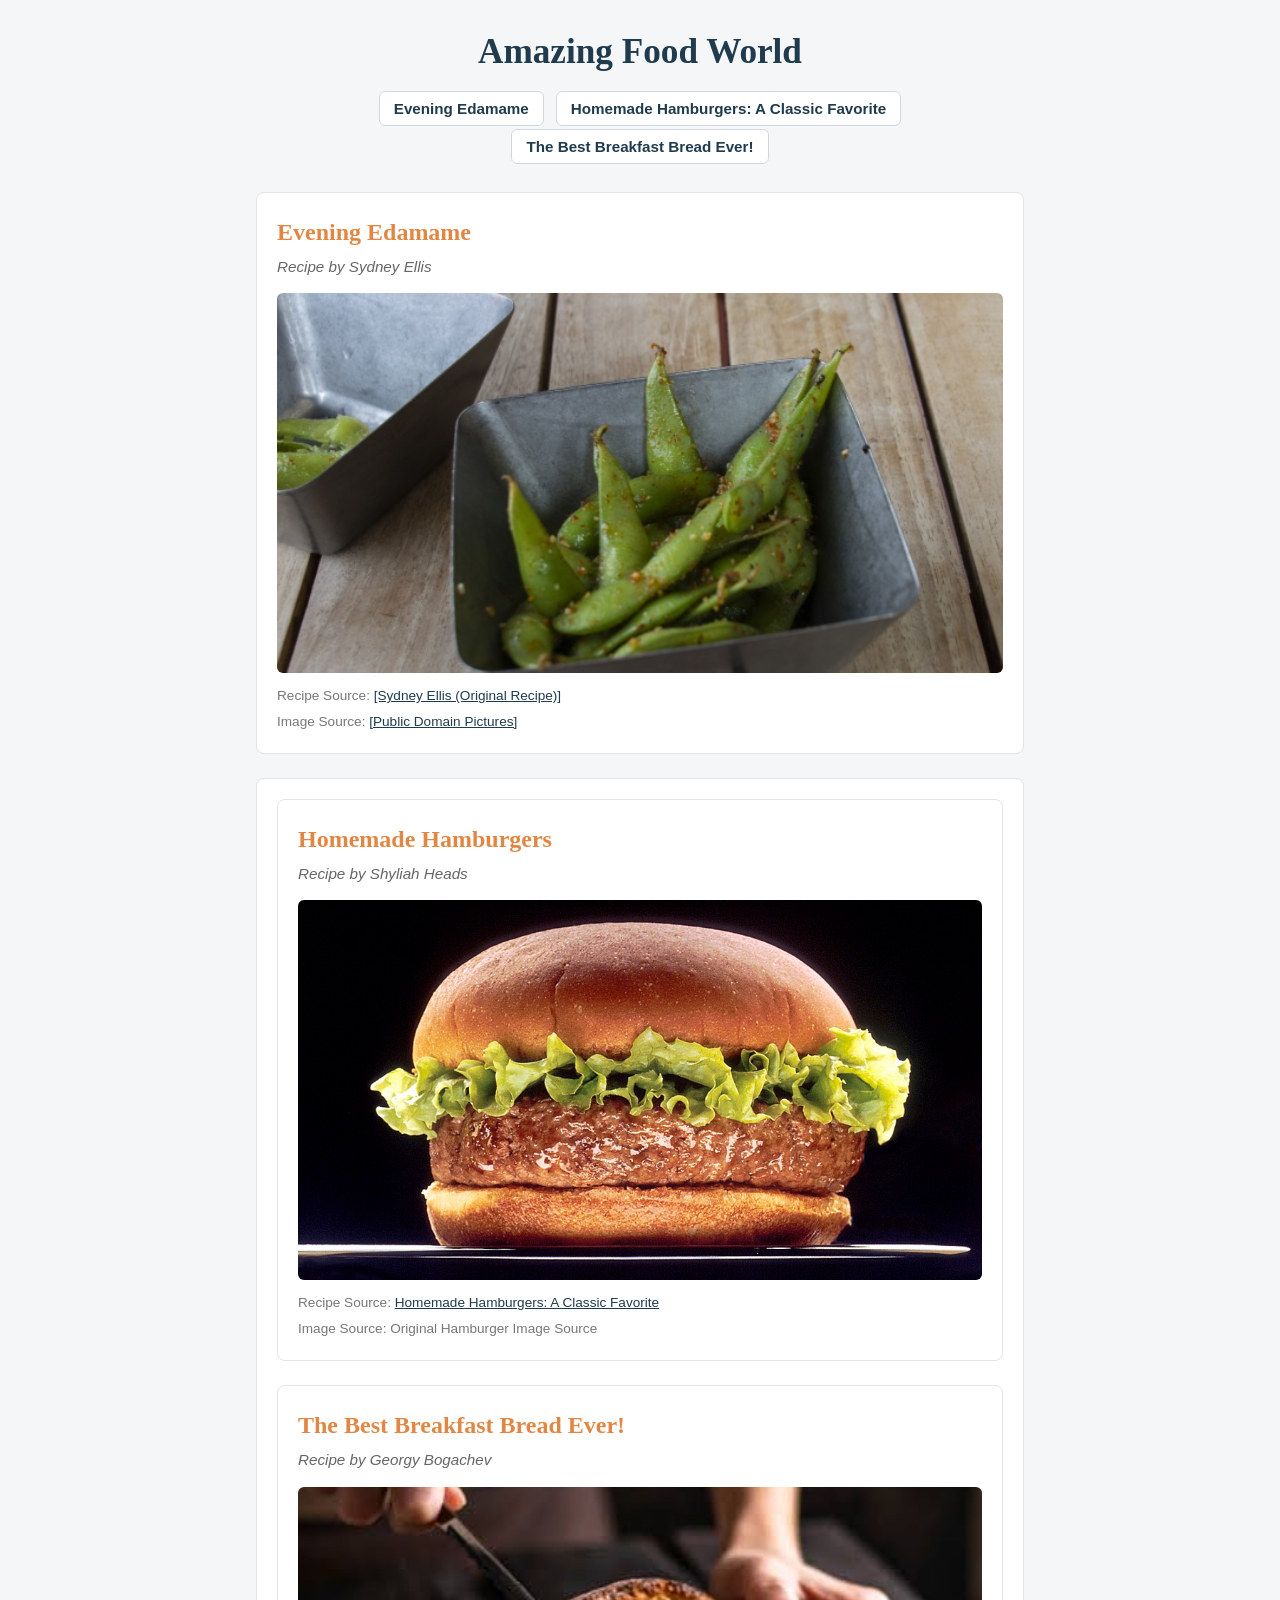
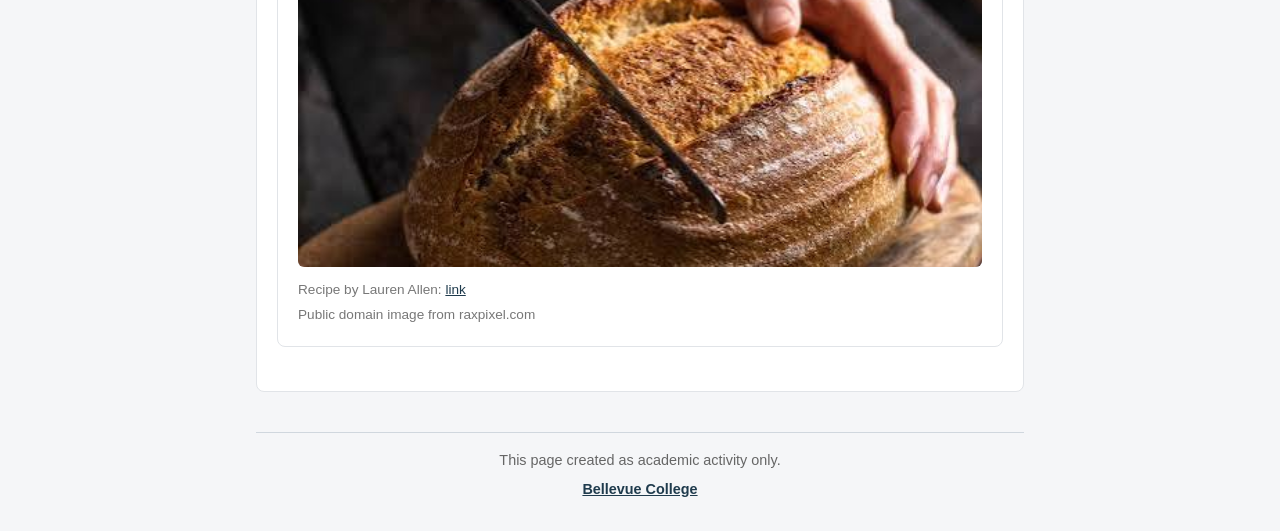
<file: index.html>
<!DOCTYPE html>
<html lang="en">
<head>
  <meta charset="UTF-8">
  <meta name="viewport" content="width=device-width, initial-scale=1.0">
  <title>Amazing Food World</title>
  <link rel="stylesheet" href="css/style.css">
</head>
<body>

  <header>
    <h1>Amazing Food World</h1>
    <nav aria-label="Main Navigation">
      <ul class="nav-links">
        <li><a href="html/recipe-SydneyEllis.html">Evening Edamame</a></li>
        <li><a href="html/recipe-ShyliahHeads.html">Homemade Hamburgers: A Classic Favorite</a></li>
        <li><a href="html/recipe-GeorgyBogachev.html">The Best Breakfast Bread Ever!</a></li>
      </ul>
    </nav>
  </header>

  <main>
    <section class="recipe-card">
      <h2>Evening Edamame</h2>
      <p class="contributor">Recipe by Sydney Ellis</p>
      <div class="image-wrapper">
        <a href="html/recipe-SydneyEllis.html">
          <img src="images/recipe-SydneyEllis.jpg" alt="Paprika seasoned edamame">
        </a>
      </div>
      <p class="source">Recipe Source: <a href="html/recipe-SydneyEllis.html" target="_blank" rel="noopener noreferrer">[Sydney Ellis (Original Recipe)]</a></p>
      <p class="source">Image Source: <a href="https://www.publicdomainpictures.net/en/view-image.php?image=293440&picture=spicy-edamame-pea-pods" target="_blank" rel="noopener noreferrer">[Public Domain Pictures]</a></p>
    </section>

   <section class="recipe-card">

  <section class="recipe-card">
    <h2>Homemade Hamburgers</h2>
    <p class="contributor">Recipe by Shyliah Heads</p>

    <div class="image-wrapper">
      <a href="html/recipe-ShyliahHeads.html">
        <img src="images/recipe-ShyliahHeads.jpg"
             alt="Homemade hamburger">
      </a>
    </div>

    <p class="source">
      Recipe Source:
      <a href="html/recipe-ShyliahHeads.html">
        Homemade Hamburgers: A Classic Favorite
      </a>
    </p>

    <p class="source">
      Image Source:
        Original Hamburger Image Source
      </a>
    </p>
  </section>

    <section class="recipe-card">
      <h2>The Best Breakfast Bread Ever!</h2>
      <p class="contributor">Recipe by Georgy Bogachev</p>
      <div class="image-wrapper">
        <a href="html/recipe-GeorgyBogachev.html">
          <img src="images/recipe-GeorgyBogachev-bread-being-cut.jpg" alt="public domain photo of a sourdough bread, oval shaped, sitting on a small wooden board, with a person about to cut the bread in half visible in the photo">
        </a>
      </div>
      <p class="source">Recipe by Lauren Allen: <a href="https://tastesbetterfromscratch.com/bread-recipe" target="_blank" rel="noopener noreferrer">link</a></p>
      <p class="source">Public domain image from raxpixel.com</p>
    </section>
  </main>

  <footer>
    <hr>
    <p>This page created as academic activity only.</p>
    <p><a href="https://www.bellevuecollege.edu" target="_blank" rel="noopener noreferrer">Bellevue College</a></p>
  </footer>

</body>
</html>
</file>
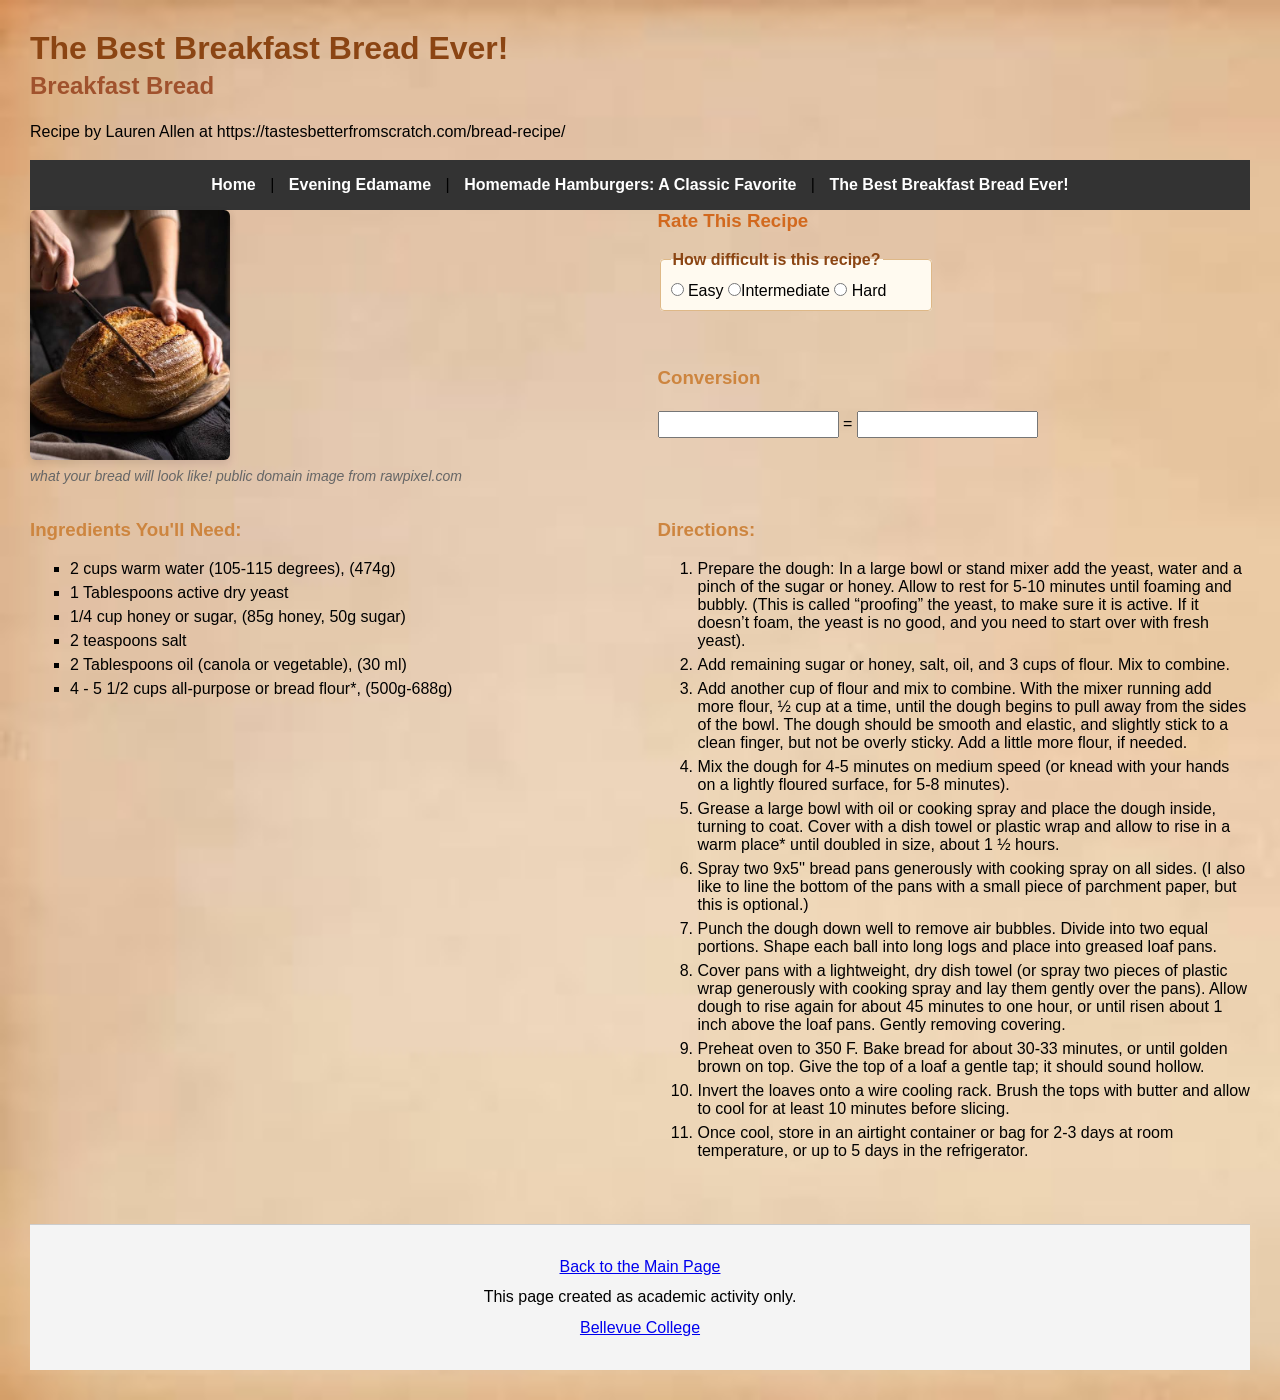
<file: html/recipe-GeorgyBogachev.html>
<!DOCTYPE html>
<html lang="en">
<head>
    <meta charset="UTF-8">
    <meta name="author" content="Georgy">
    <title>The Best Breakfast Bread Ever!</title>
    <link rel="stylesheet" href="../css/recipe-GeorgyBogachev.css">
</head>
<body style="background-image: url('../images/recipe-GeorgyBogachev-beige-background.jpg'); background-size: cover; background-repeat: no-repeat; font-family: Arial, Helvetica, sans-serif; color: black;">

    <header>
        <h1>The Best Breakfast Bread Ever!</h1>
        <h2>Breakfast Bread</h2>
        <p>Recipe by Lauren Allen at https://tastesbetterfromscratch.com/bread-recipe/</p>

        <nav>
            <a href="../index.html">Home</a> |
            <a href="recipe-SydneyEllis.html">Evening Edamame</a> |
            <a href="recipe-ShyliahHeads.html">Homemade Hamburgers: A Classic Favorite</a> |
            <a href="recipe-GeorgyBogachev.html">The Best Breakfast Bread Ever!</a>
        </nav>
    </header>

    <div class="wrapper">   
      <div class="box1"> 
        <figure>
            <img src="../images/recipe-GeorgyBogachev-bread-being-cut.jpg" alt="public domain photo of a sourdough bread, oval shaped, sitting on a small wooden board, with a person about to cut the bread in half visible in the photo" height="250">
            <figcaption>what your bread will look like! public domain image from rawpixel.com</figcaption>
        </figure>
      </div>

      <div class="box2">
        <h3 class="rate">Rate This Recipe</h3>
        <fieldset style="width: 250px;">
          <legend>How difficult is this recipe?</legend>
            <input type="radio" id="easy" name="easy"> Easy
            <input type="radio" id="med" name="med">Intermediate
            <input type="radio" id="hard" name="hard"> Hard
        </fieldset>
        <p>&nbsp;</p>
        <h3>Conversion</h3>
        <input type="text" id="tblspn" name ="tblspn">
        =
        <input type="text" id="cups" name="cups">
        
        <!-- <h3>Equipment You'll Need:</h3>
        <ul>
            <li>Loaf Pan</li>
            <li>Bosch Mixer</li>
        </ul> -->
      </div>   
    </div>

    <div class="wrapper">   
     <div class="box3">
        <h3>Ingredients You'll Need:</h3>
        <ul>
            <li>2 cups warm water (105-115 degrees), (474g)</li>
            <li>1 Tablespoons active dry yeast</li>
            <li>1/4 cup honey or sugar, (85g honey, 50g sugar)</li>
            <li>2 teaspoons salt</li>
            <li>2 Tablespoons oil (canola or vegetable), (30 ml)</li>
            <li>4 - 5 1/2 cups all-purpose or bread flour*, (500g-688g)</li>
        </ul>
     </div>   

     <div class="box4">   
        <h3>Directions:</h3>
        <ol>
            <li>Prepare the dough: In a large bowl or stand mixer add the yeast, water and a pinch of the sugar or honey. Allow to rest for 5-10 minutes until foaming and bubbly. (This is called “proofing” the yeast, to make sure it is active. If it doesn’t foam, the yeast is no good, and you need to start over with fresh yeast).</li>
            <li>Add remaining sugar or honey, salt, oil, and 3 cups of flour. Mix to combine.</li>
            <li>Add another cup of flour and mix to combine. With the mixer running add more flour, ½ cup at a time, until the dough begins to pull away from the sides of the bowl. The dough should be smooth and elastic, and slightly stick to a clean finger, but not be overly sticky. Add a little more flour, if needed.</li>
            <li>Mix the dough for 4-5 minutes on medium speed (or knead with your hands on a lightly floured surface, for 5-8 minutes).</li>
            <li> Grease a large bowl with oil or cooking spray and place the dough inside, turning to coat. Cover with a dish towel or plastic wrap and allow to rise in a warm place* until doubled in size, about 1 ½ hours.</li>
            <li>Spray two 9x5'' bread pans generously with cooking spray on all sides. (I also like to line the bottom of the pans with a small piece of parchment paper, but this is optional.)</li>
            <li>Punch the dough down well to remove air bubbles. Divide into two equal portions. Shape each ball into long logs and place into greased loaf pans.</li>
            <li>Cover pans with a lightweight, dry dish towel (or spray two pieces of plastic wrap generously with cooking spray and lay them gently over the pans). Allow dough to rise again for about 45 minutes to one hour, or until risen about 1 inch above the loaf pans. Gently removing covering.</li>
            <li> Preheat oven to 350 F. Bake bread for about 30-33 minutes, or until golden brown on top. Give the top of a loaf a gentle tap; it should sound hollow.</li>
            <li>Invert the loaves onto a wire cooling rack. Brush the tops with butter and allow to cool for at least 10 minutes before slicing.</li>
            <li>Once cool, store in an airtight container or bag for 2-3 days at room temperature, or up to 5 days in the refrigerator.</li>
        </ol>
     </div>   
    </div>

    <footer>
        <p><a href="../index.html">Back to the Main Page</a></p>
        <p>This page created as academic activity only.</p>
        <p><a href="https://www.bellevuecollege.edu" target="_blank" rel="noopener noreferrer">Bellevue College</a></p>
    </footer>

</body>
</html>
</file>
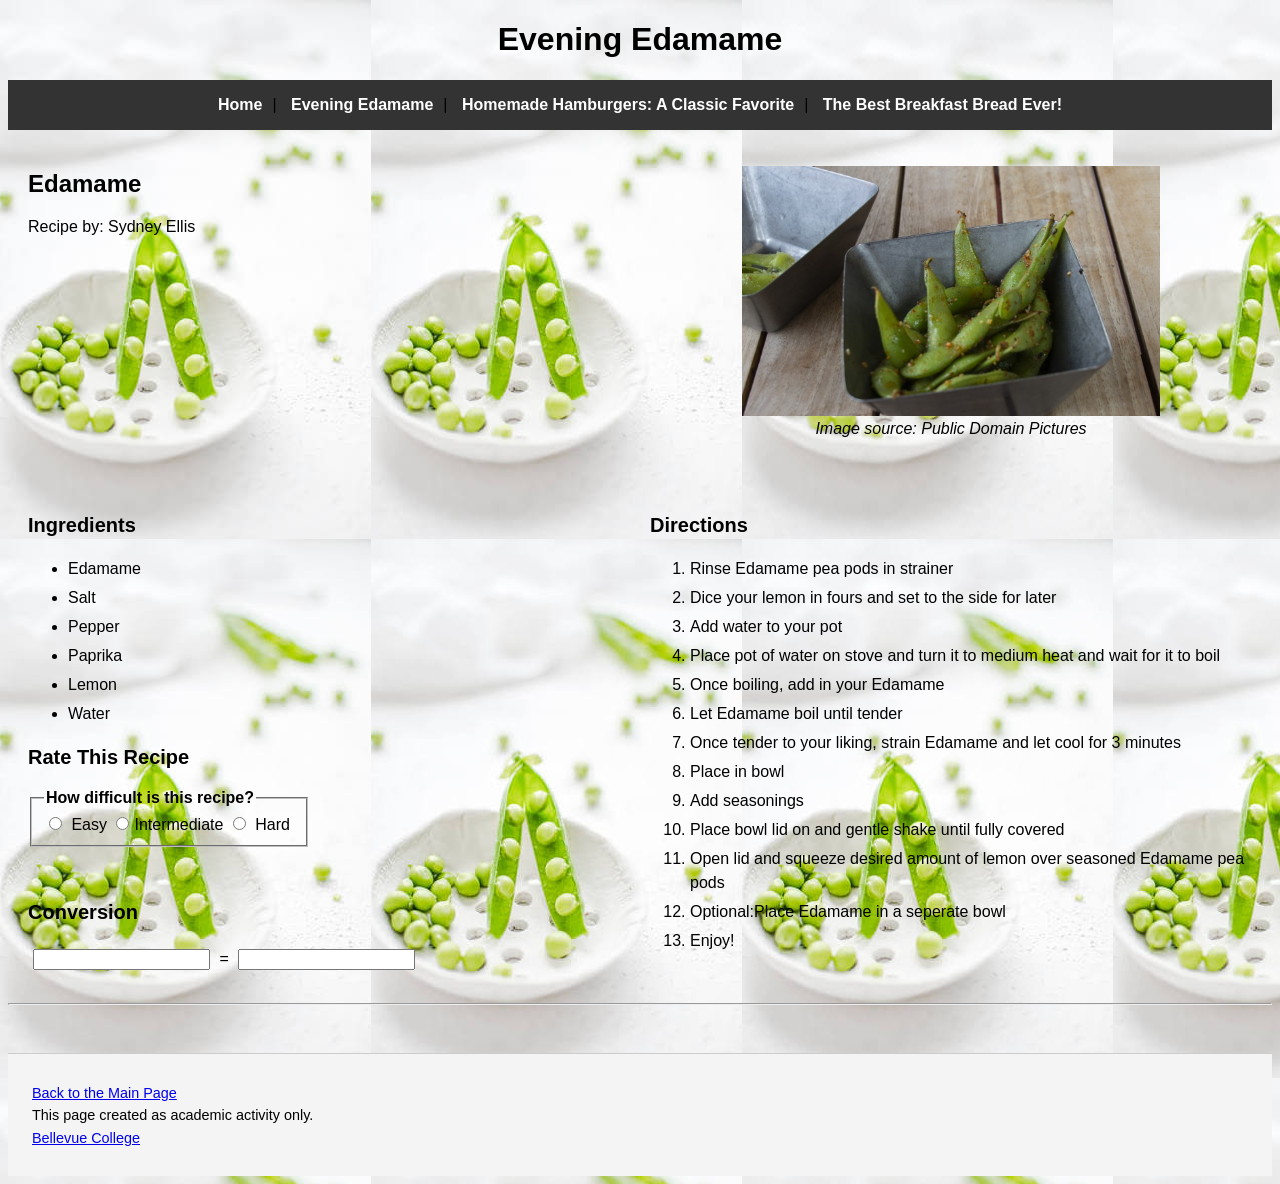
<file: html/recipe-SydneyEllis.html>
<!doctype html>
<html lang="en">
  <head>
    <!-- Required meta tags -->
    <meta charset="utf-8">
    <meta name="viewport" content="width=device-width, initial-scale=1, shrink-to-fit=no">
        <meta name="author" content="Sydney Ellis">
    <title>Evening Edamame</title>
    <link href="../css/recipe-SydneyEllis.css" rel="stylesheet" type="text/css">
  </head>
  <body style="background-image:url('../images/recipe-SydneyEllis-background.jpg'); font-family:'Gill Sans', 'Gill Sans MT', Calibri, 'Trebuchet MS', sans-serif; color:black">
    <h1>Evening Edamame</h1>
    <header>
        <nav>
            <a href="../index.html">Home</a>|
            <a href="recipe-SydneyEllis.html">Evening Edamame</a>|
            <a href="recipe-ShyliahHeads.html">Homemade Hamburgers: A Classic Favorite</a>|
            <a href="recipe-GeorgyBogachev.html">The Best Breakfast Bread Ever!</a>
        </nav>
    </header>
        <div class="wrapper">
            <div class="box1">
        <h2>Edamame</h2>
        <p>Recipe by: Sydney Ellis</p>
        </div>
        <div class="box2">
        <figure>
        <img src="../images/recipe-SydneyEllis.jpg" alt="Paprika seasoned edamame" height="250">
        <figcaption>Image source: Public Domain Pictures</figcaption>
    </figure>
</div>

</div>
<div class="wrapper">
<div class="box3">
    <h3>Ingredients</h3>
    <ul>
        <li>Edamame</li>
        <li>Salt</li>
        <li>Pepper</li>
        <li>Paprika</li>
        <li>Lemon</li>
        <li>Water</li>
    </ul>

    <h3 class="rate">Rate This Recipe</h3>
    <fieldset style="width: 250px;">
      <legend>How difficult is this recipe?</legend>
        <input type="radio" id="easy" name="easy"> Easy
        <input type="radio" id="med" name="med">Intermediate
        <input type="radio" id="hard" name="hard"> Hard
    </fieldset>
    <p>&nbsp;</p>
    <h3>Conversion</h3>
    <input type="text" id="tblspn" name ="tblspn">
    =
    <input type="text" id="cups" name="cups">

    <!--<h3>Equipment</h3> 
    <ul>
        <li>Heat-resisitant spoon or slotted ladle</li>
        <li>Pot</li>
        <li>Strainer</li>
        <li>Bowl</li>
        <li>Bowl lid</li>
        <li>Kitchen knife</li>
    </ul>    -->
</div>
<div class="box4">
    <h3>Directions</h3>
    <ol>
        <li>Rinse Edamame pea pods in strainer</li>
        <li>Dice your lemon in fours and set to the side for later</li>
        <li>Add water to your pot</li>
        <li>Place pot of water on stove and turn it to medium heat and wait for it to boil</li>
        <li>Once boiling, add in your Edamame</li>
        <li>Let Edamame boil until tender</li>
        <li>Once tender to your liking, strain Edamame and let cool for 3 minutes</li>
        <li>Place in bowl</li>
        <li>Add seasonings</li>
        <li>Place bowl lid on and gentle shake until fully covered</li>
        <li>Open lid and squeeze desired amount of lemon over seasoned Edamame pea pods</li>
        <li>Optional:Place Edamame in a seperate bowl</li>
        <li>Enjoy!</li>
    </ol>
    </div>
    </div>
<hr>
<footer>
<p><a href="../index.html">Back to the Main Page</a></p>
<p>This page created as academic activity only.</p>
<p><a href="https://www.bellevuecollege.edu" target="_blank" rel="noopener noreferrer">Bellevue College</a></p>
</footer>
</body>  
</html>
</file>
<file: css/style.css>
* {
  box-sizing: border-box;
  margin: 0;
  padding: 0;
}

body {
  font-family: Arial, Helvetica, sans-serif;
  background-color: #f5f6f8;
  color: #333333;
  max-width: 800px;
  margin: 0 auto;
  padding: 24px 16px;
  line-height: 1.6;
}

header {
  text-align: center;
  margin-bottom: 32px;
}

h1 {
  font-family: Georgia, serif;
  color: #1f3b4d;
  font-size: 2.2rem;
  margin-bottom: 16px;
}

.nav-links {
  list-style: none;
  display: flex;
  justify-content: center;
  flex-wrap: wrap;
  gap: 12px;
}

.nav-links a {
  color: #1f3b4d;
  background-color: #ffffff;
  text-decoration: none;
  font-size: 0.95rem;
  font-weight: bold;
  padding: 8px 14px;
  border: 1px solid #d0d7de;
  border-radius: 6px;
}

.nav-links a:hover {
  background-color: #e28743;
  color: #ffffff;
  border-color: #e28743;
}

.recipe-card {
  background-color: #ffffff;
  border: 1px solid #e1e4e8;
  border-radius: 8px;
  padding: 20px;
  margin-bottom: 24px;
}

.recipe-card h2 {
  font-family: Georgia, serif;
  color: #e28743;
  font-size: 1.5rem;
  margin-bottom: 4px;
}

.contributor {
  color: #666666;
  font-style: italic;
  font-size: 0.95rem;
  margin-bottom: 14px;
}

.image-wrapper img {
  width: 100%;
  max-height: 380px;
  object-fit: cover;
  border-radius: 6px;
  display: block;
  margin-bottom: 12px;
}

.source {
  font-size: 0.85rem;
  color: #777777;
  margin-top: 4px;
}

.source a {
  color: #1f3b4d;
  text-decoration: underline;
}

.source a:hover {
  color: #e28743;
}

footer {
  text-align: center;
  margin-top: 40px;
}

footer hr {
  border: 0;
  border-top: 1px solid #d0d7de;
  margin-bottom: 16px;
}

footer p {
  font-size: 0.9rem;
  color: #666666;
  margin-bottom: 6px;
}

footer a {
  color: #1f3b4d;
  font-weight: bold;
  text-decoration: underline;
}

footer a:hover {
  color: #e28743;
}
</file>
<file: css/recipe-GeorgyBogachev.css>
body {
  background-color: #fdfbf7;
  color: #333333;
  margin: 30px;
}

h1 {
  color: #8b4513;
  text-align: left;
  margin-bottom: 5px;
}

h2 {
  color: #a0522d;
  margin-top: 0;
}

h3 {
  color: #cd853f;
  margin-top: 0;
}

p {
  font-size: 16px;
  line-height: 1.5;
}

ul {
  list-style-type: square;
}

ol {
  list-style-type: decimal;
}

li {
  margin-bottom: 6px;
}

figure {
  text-align: left;
  margin: 0 0 20px 0;
}

img {
  border-radius: 6px;
  box-shadow: 0 4px 8px rgba(0, 0, 0, 0.1);
  display: block;
}

figcaption {
  font-style: italic;
  font-size: 14px;
  color: #666666;
  margin-top: 8px;
}

fieldset {
  background-color: #fffaf0;
  border: 1px solid #deb887;
  border-radius: 4px;
  padding: 10px;
}

legend {
  font-weight: bold;
  color: #8b4513;
}

input {
  padding: 4px;
  margin: 4px 0;
}

.rate {
  color: #d2691e;
  font-weight: bold;
}

.wrapper {
  display: flex;
  gap: 35px;
  margin-bottom: 15px;
}

.wrapper > div {
  flex: 1;
}

header nav {
background-color: #333;
padding: 1rem;
text-align: center;
}

header nav a {
color: #fff;
text-decoration: none;
font-weight: bold;
margin: 0 10px;
}

header nav a:hover {
text-decoration: underline;
}

footer {
margin-top: 3rem;
padding: 1.5rem;
background-color: #f4f4f4;
text-align: center;
border-top: 1px solid #ccc;
font-size: 0.9rem;
}

footer p {
margin: 0.4rem 0;
}
</file>
<file: css/recipe-SydneyEllis.css>
body{background-image:url('..images/recipe-SydneyEllis-background.jpg'); font-family:'Gill Sans', 'Gill Sans MT', Calibri, 'Trebuchet MS', sans-serif;} 
h1{text-align:center;}
div{padding:10px;}
h2{font-size: 24px;}
p{text-align: left;}
figure{text-align: center;}
img{height: 250px;}
figcaption{font-style: italic;}
h3{font-size: 20px;}
ul{line-height: 1.5em;}
li{margin-bottom: 5px;}
fieldset{width: 250px;}
legend{font-weight: bold;}
input{margin: 5px;}
ol{line-height: 1.5;} 
.wrapper {display: flex;}
.wrapper div {flex:1;}
header nav {
background-color: #333;
padding: 1rem;
text-align: center;
}

header nav a {
color: #fff;
text-decoration: none;
font-weight: bold;
margin: 0 10px;
}

header nav a:hover {
text-decoration: underline;
}

footer {
margin-top: 3rem;
padding: 1.5rem;
background-color: #f4f4f4;
text-align: center;
border-top: 1px solid #ccc;
font-size: 0.9rem;
}

footer p {
margin: 0.4rem 0;
}
</file>
